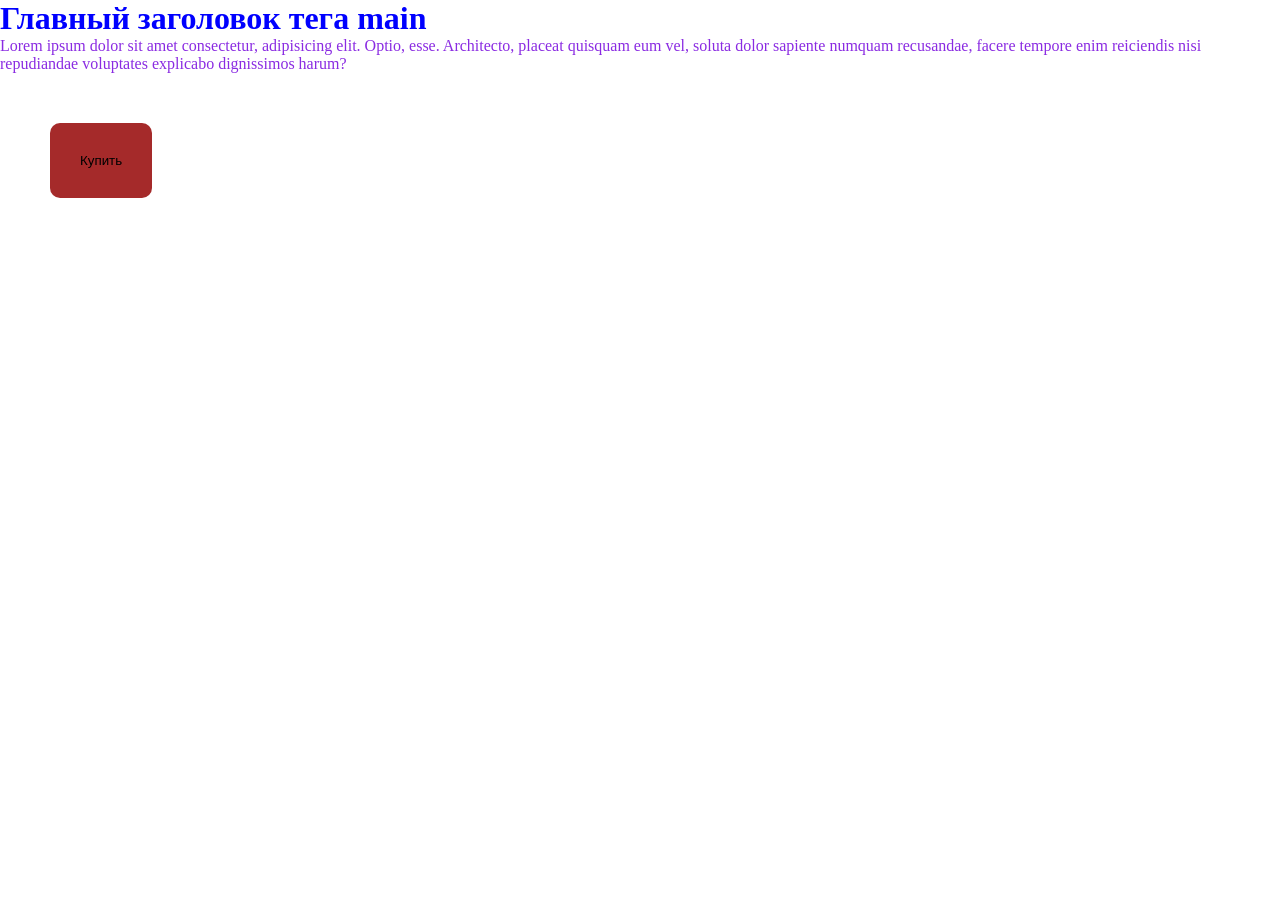
<file: Task 2/index.html>
<!DOCTYPE html>
<html lang="en">
<head> <!-- Головной элемент страницы -->
    <meta charset="UTF-8">
    <meta name="viewport" content="width=device-width, initial-scale=1.0">
    <title>Задание 2 Ильяс</title> <!-- Имя которые мы прописали для вкладки -->
    <link rel="stylesheet" href="./style.css"> <!-- Подключение стилей через внешнии css -->

</head>

<body>
    <h1 class="main_title">Главный заголовок тега main</h1> <!-- Заголовок номер 1 -->
    <p class="text"> <!-- Текст для примера -->
        Lorem ipsum dolor sit amet consectetur, adipisicing elit. Optio, esse. Architecto, placeat quisquam eum vel, soluta dolor sapiente numquam recusandae, facere tempore enim reiciendis nisi repudiandae voluptates explicabo dignissimos harum?
    </p>
    <button class="buy">Купить</button> <!-- Кнопочка -->
</body>

</html>
</file>
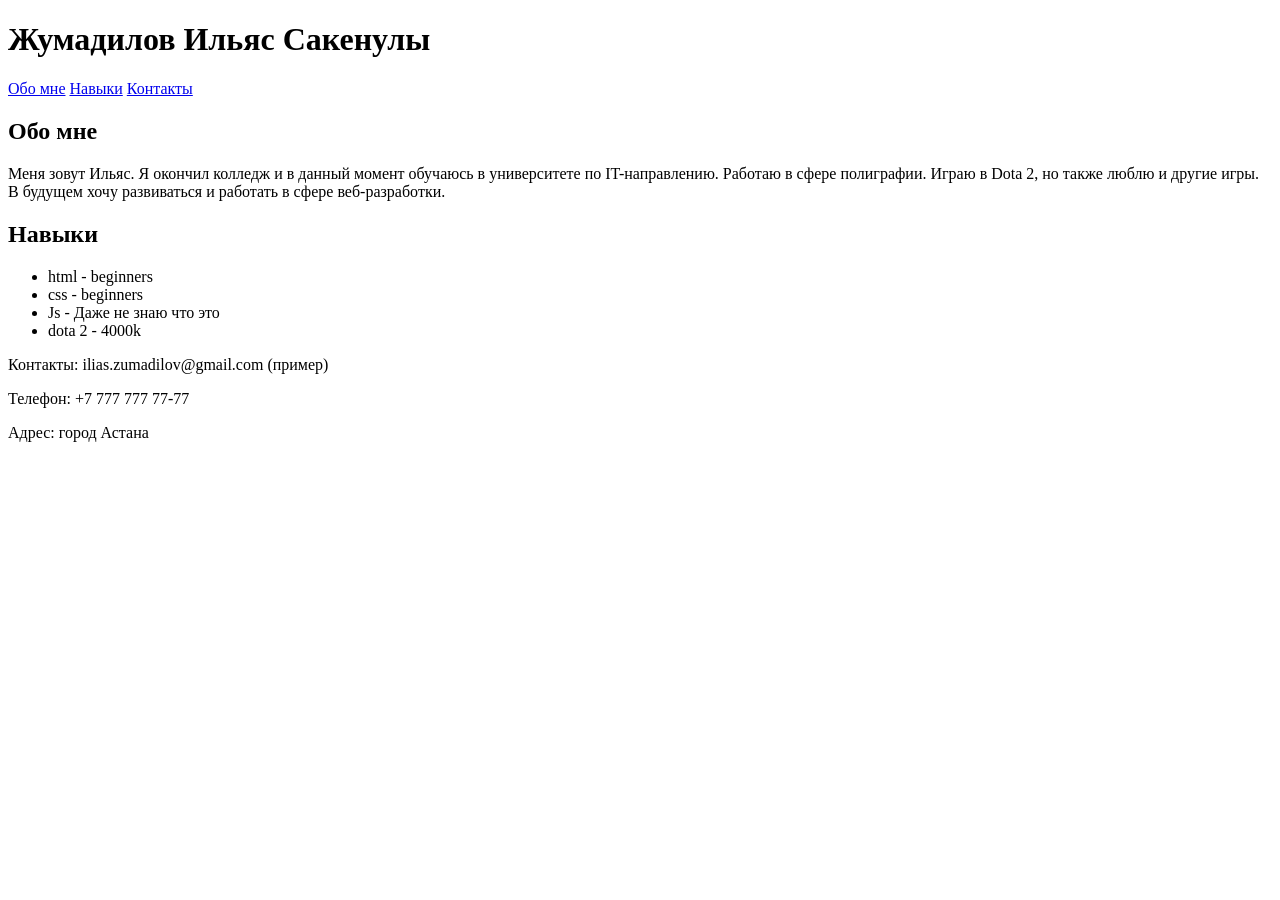
<file: Task 3/index.html>
<!DOCTYPE html>
<html lang="en">
<head>
    <meta charset="UTF-8">
    <meta name="viewport" content="width=device-width, initial-scale=1.0" lang="ru">

    <title>Страница разработчика</title>
</head>
<body>
    
    <header>
            <h1>Жумадилов Ильяс Сакенулы</h1>
            <nav>
                <a href="#about">Обо мне</a>
                <a href="#skills">Навыки</a>
                <a href="#contacts">Контакты</a>
            </nav>
    </header>

    <main>
        <section >
          <h2 id="about">Обо мне</h2>  
          <p>
        Меня зовут Ильяс. Я окончил колледж и в данный момент обучаюсь 
        в университете по IT-направлению. Работаю в сфере полиграфии. Играю в Dota 2, но также люблю и другие игры.
        В будущем хочу развиваться и работать в сфере веб-разработки.
          </p>
        </section>
        <section id="skills">
            <h2>Навыки</h2>
            <ul>
                <li>html - beginners</li>
                <li>css - beginners</li>
                <li>Js - Даже не знаю что это</li>
                <li>dota 2 - 4000k </li>
            </ul>
        </section>
    </main>

    <footer id="contacts">
    <P>Контакты: ilias.zumadilov@gmail.com (пример)</P>
    <P>Телефон: +7 777 777 77-77</P>
    <P>Адрес: город Астана</P>
    </footer>

</body>
</html>
</file>
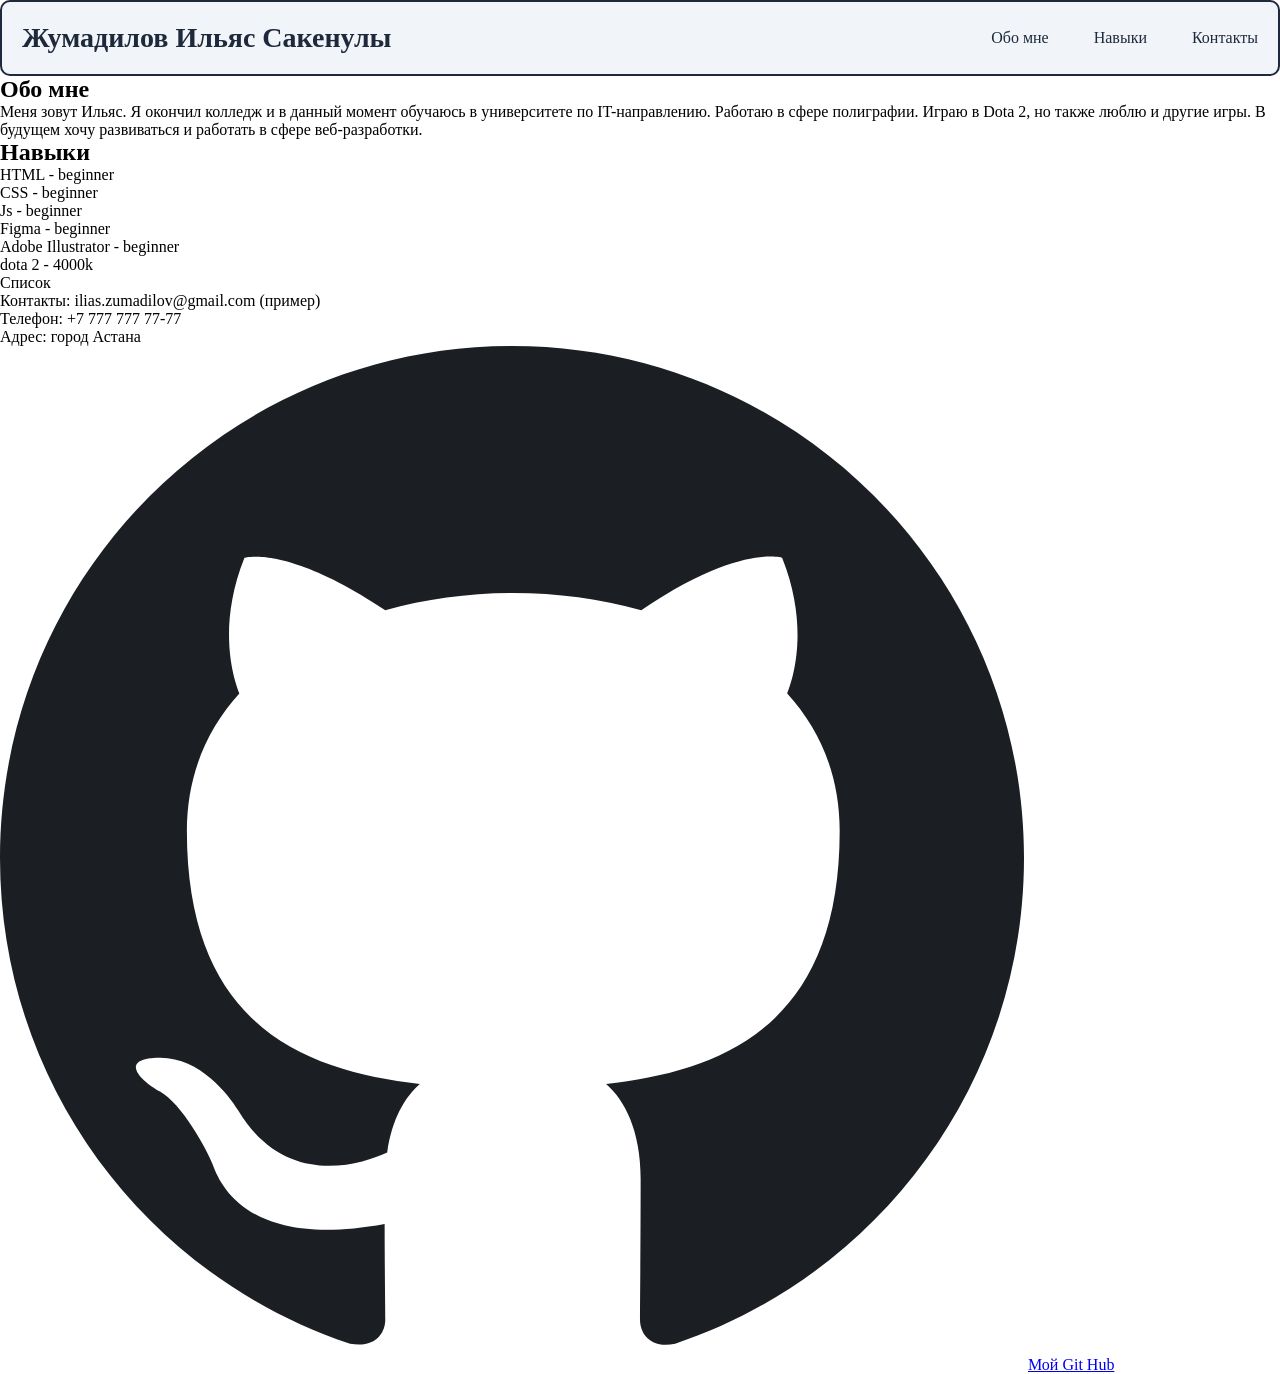
<file: Task 4/index.html>
<!DOCTYPE html>
<html lang="ru">
<head>
    <meta charset="UTF-8">
    <meta name="viewport" content="width=device-width, initial-scale=1.0">
    <link rel="stylesheet" href="./styles/style.css">
    <title>Задание 4</title>
</head>
<body>
  
    <header>
            <h1>Жумадилов Ильяс Сакенулы</h1>
            <nav>
                <a href="#about">Обо мне</a> <!--  Якорная навигация сделанная в Задание 2 -->
                <a href="#skills">Навыки</a> <!--  Якорная навигация сделанная в Задание 2 -->
                <a href="#contacts">Контакты</a> <!--  Якорная навигация сделанная в Задание 2 -->
            </nav>
    </header>

    <main>
        <section >
          <h2 id="about">Обо мне</h2>  
          <p>
        Меня зовут Ильяс. Я окончил колледж и в данный момент обучаюсь 
        в университете по IT-направлению. Работаю в сфере полиграфии. Играю в Dota 2, но также люблю и другие игры.
        В будущем хочу развиваться и работать в сфере веб-разработки.
          </p>
        </section>
        <section id="skills">
            <h2>Навыки</h2>
            <ul>
                <li>HTML - beginner</li>
                <li>CSS - beginner</li>
                <li>Js - beginner</li>
                <li>Figma - beginner</li>
                <li>Adobe Illustrator - beginner</li>
                <li>dota 2 - 4000k </li>  Список
            </ul>
        </section>
    </main>

    <footer id="contacts">
    <P>Контакты: ilias.zumadilov@gmail.com (пример)</P>
    <P>Телефон: +7 777 777 77-77</P>
    <P>Адрес: город Астана</P>

<img src="./images/Github_icon.svg" alt="github">

<a href="https://github.com/KoverGlobalitus">Мой Git Hub</a>
    </footer>

    
</body>
</html>
</file>
<file: Task 2/style.css>
* {
    margin: 0;
    padding: 0;
    box-sizing: border-box;
}
/* Обнуление стилей */

.main_title {
    color: blue;
}

.text {
    color: blueviolet;
}

.buy {
    margin: 50px;
    padding: 30px;
    background-color: brown;
    border: 1px;
    border-radius: 10px;
}

.buy:hover {
    background-color: green;
}
</file>
<file: Task 4/styles/style.css>
* {
    margin: 0%;
    padding: 0%;
    box-sizing: border-box;
}

header {
    background-color:#f1f5f9;
    color: #1e293b;
    padding: 20px;
    display: flex;
    justify-content: space-between;
    align-items: center;
    border: 2px solid #1e293b;
    border-radius: 10px;
}

header h1 {
    font-size: 28px;
}

nav {
    display: flex;
    gap: 45px;
}

nav a {
    color: #1e293b;
    text-decoration: none;
    font-size: 16px;
}

nav a:hover {
    color: #38bdf8;
}

img {
    max-width: 100%;
}
</file>
